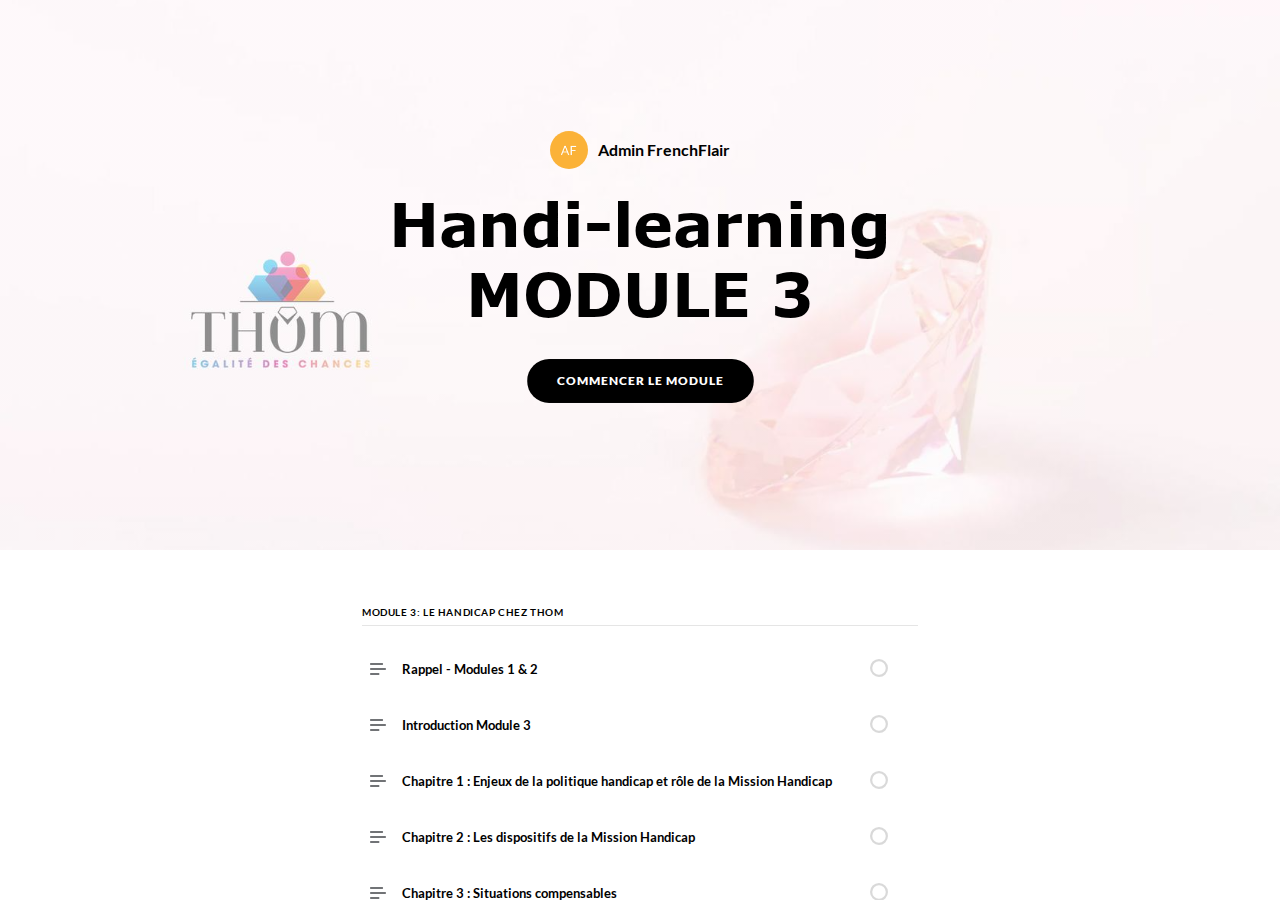
<file: index.html>
<!DOCTYPE html>
<html lang="en" class="">
  <head>
    <meta http-equiv="X-UA-Compatible" content="IE=edge,chrome=1">
    <meta name="viewport" content="width=device-width, initial-scale=1">
    <meta charset="utf-8">

    <title>Handi-learning              
MODULE 3</title>

    <link type="text/css" rel="stylesheet" href="lib/icomoon.css">
    <script type="text/javascript" src="lib/player-0.0.11.min.js"></script>
    <script type="text/javascript" src="lib/lzwcompress.js"></script>

    <!-- Resize Hack -->
    <script type="text/javascript">
      window.resizeTo(screen.width, screen.height);
    </script>
    
    <!--[if lt IE 9]>
    <script src="//html5shiv.googlecode.com/svn/trunk/html5.js"></script>
    <![endif]-->

    <script id="__ENTRY__" type="application/json">
      {".js":["rise/ccae76f2.js"]}
    </script>

    <script id="__REMOTE_ENTRIES__" type="application/json">
      {"mondrian":{".js":["mondrian/entry.js"]}}
    </script>

    <script>
      (function() {
        const jsonp = {}

        function loadModule(manifest) {
          const p = []

          if (manifest['.css'] != null) {
            for (var idx = 0; idx < manifest['.css'].length; idx++) {
              p.push(new Promise((resolve, reject) => {
                var link = document.createElement('link')
                link.onload = resolve
                link.onerror = reject
                link.rel = 'stylesheet'
                link.href = 'lib/' + manifest['.css'][idx]
                document.body.appendChild(link)
              }))
            }
          }

          if (manifest['.js'] != null) {
            for (var idx = 0; idx < manifest['.js'].length; idx++) {
              p.push(new Promise((resolve, reject) => {
                var script = document.createElement('script')
                script.onload = resolve
                script.onerror = reject
                script.src = 'lib/' + manifest['.js'][idx]
                document.body.appendChild(script)
              }))
            }
          }

          return Promise.all(p)
        }

        function deserialize(str) {
          const buffer = Uint8Array.from(atob(str), c => c.charCodeAt(0))
          const json = new TextDecoder().decode(buffer)
          const result = JSON.parse(json)
          return result
        }

        function __loadEntry() {
          return loadModule(JSON.parse(document.getElementById('__ENTRY__').textContent))
        }

        function __loadRemoteEntry(name) {
          const manifest = JSON.parse(document.getElementById('__REMOTE_ENTRIES__').textContent)
          if (manifest[name] == null) throw new Error(`Missing manifest for remote entry "${name}".`)
          return loadModule(manifest[name])
        }
        
        async function __loadJsonp(id, path) {
          try {
            return await new Promise((resolve, reject) => {
              try {
                jsonp[id] = resolve
                const script = document.createElement('script')
                script.onerror = reject
                script.src = `./${path}`
                document.head.appendChild(script)
              } catch (err) {
                reject(err)
              }
            })
          } finally {
            delete jsonp[id]
          }
        }

        function __resolveJsonp(id, data) {
          const resolve = jsonp[id]
          if (typeof resolve !== 'function') {
            throw new Error(`Could not load JSONP "${id}"`)
          }
          resolve(data)
        }

        async function __fetchCourse(name) {
          name = name == null ? window.i18n.default : name
          if (!window.i18n.available.includes(name)) {
            console.warn(`Could not load locale "${name}"`)
            name = window.i18n.available[0]
          }
          const encoded = await __loadJsonp(`course:${name}`, `locales/${name}.js`)
          const courseData = deserialize(encoded)
          return courseData
        }

        window.__loadEntry = __loadEntry
        window.__loadRemoteEntry = __loadRemoteEntry
        window.__loadJsonp = __loadJsonp
        window.__resolveJsonp = __resolveJsonp
        window.__fetchCourse = __fetchCourse
      })()
    </script>
  </head>
  <body>
    <div id="app"></div>
    <script type="text/javascript">
  (function(root) {
    window.i18n = {"available":["und"],"default":"und"};
    window.partnerContent = [];

    function isExport() {
      return true;
    }

    function resolvePath(path) {
      return ('assets/').concat(path);
    }

    function resolveFontPath(font) {
      return ('lib/fonts/').concat(font.key.split('/').reverse()[0]);
    }

    function fetchAvailableLocales() {
      return window.i18n
    }

    root.Runtime = {
      fetch: window.__fetchCourse,
      fetchAvailableLocales: fetchAvailableLocales,
      isExport: isExport,
      resolvePath: resolvePath,
      resolveFontPath: resolveFontPath
    };
  }(window));
</script>

    
    <script>__loadEntry()</script>
    
  </body>
</html>
</file>
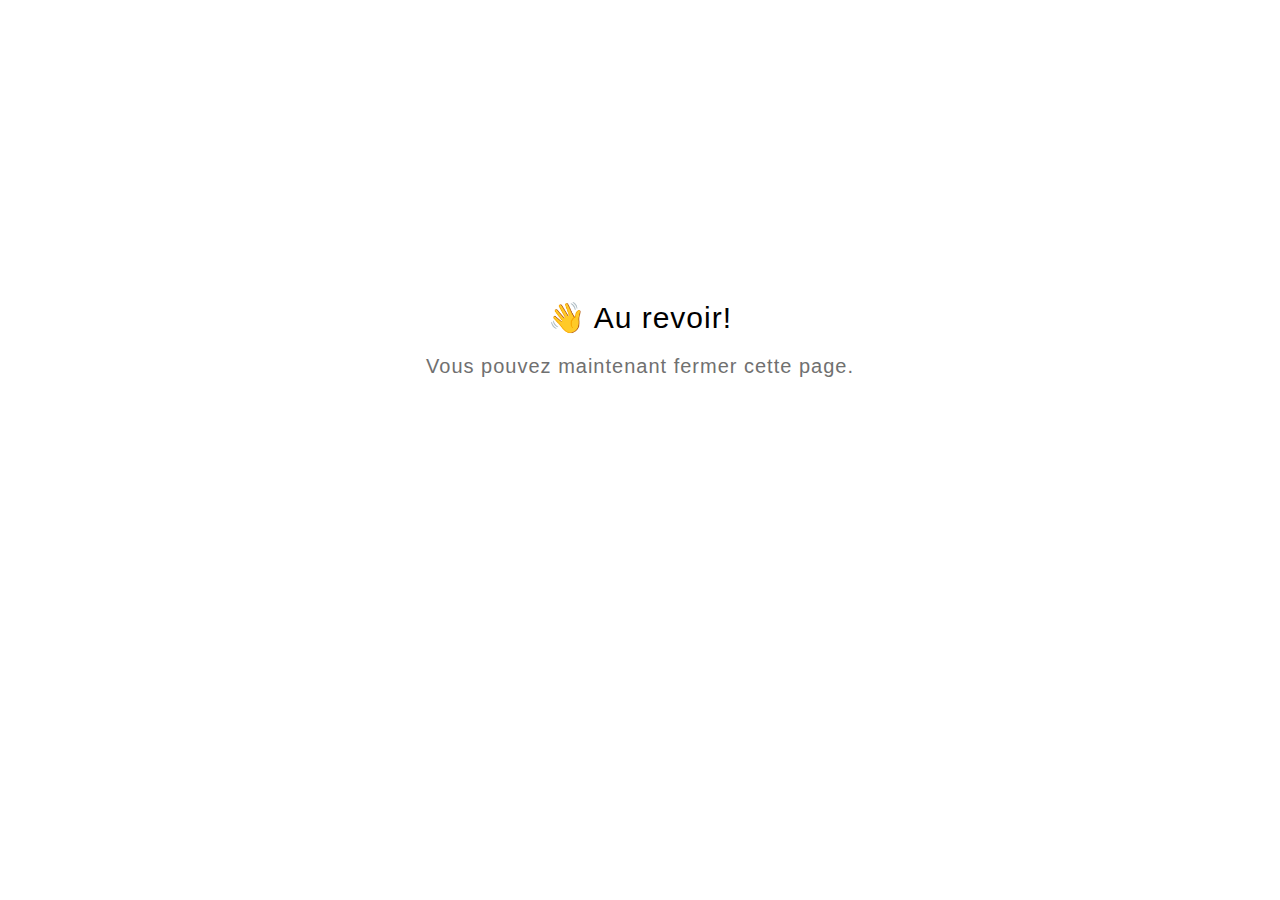
<file: goodbye.html>
<!DOCTYPE html>
<html lang="en">
  <head>
    <title>Goodbye</title>
    <meta charset="utf-8" lang="fr">
    <style>
      html {
        font-size: 20px;
        font-family: 'lato', sans-serif;
        font-weight: lighter;
        letter-spacing: 0.05rem;
      }

      .goodbye-container {
        text-align: center;
        margin-top: 15rem;
      }

      .bye-message {
        font-size: 1.5rem;
      }

      .exit-text {
        color: #707070;
        margin-top: 1rem;
      }
    </style>
  </head>
  <body>
    <div class="goodbye-container">
      <div class="bye-message">👋 Au revoir!</div>
      <div class="exit-text">Vous pouvez maintenant fermer cette page.</div>
    </div>
  </body>
</html>
</file>
<file: lib/icomoon.css>
@font-face {
	font-family: 'icomoon';
	src:  url('fonts/icomoon.ttf') format('truetype'),
				url('fonts/icomoon.woff') format('woff');
	font-weight: normal;
	font-style: normal;
}

[class^="icon-"], [class*=" icon-"] {
	/* use !important to prevent issues with browser extensions that change fonts */
	font-family: 'icomoon' !important;
	speak: none;
	font-style: normal;
	font-weight: normal;
	font-variant: normal;
	text-transform: none;
	line-height: 1;

	/* Better Font Rendering =========== */
	-webkit-font-smoothing: antialiased;
	-moz-osx-font-smoothing: grayscale;
}

.icon-edit-author-name:before {
	content: "\e976";
}
.icon-lock:before {
	content: "\e977";
}
.icon-checkmark-valid:before {
	content: "\e95d";
}
.icon-close-media-panel:before {
	content: "\e95e";
}
.icon-trash4:before {
	content: "\e95f";
}
.icon-x-invalid-url:before {
	content: "\e960";
}
.icon-attach2:before {
	content: "\e961";
}
.icon-bold:before {
	content: "\e962";
}
.icon-fontcolor:before {
	content: "\e963";
}
.icon-fontsize:before {
	content: "\e964";
}
.icon-italic:before {
	content: "\e965";
}
.icon-link:before {
	content: "\e966";
}
.icon-orderedlist:before {
	content: "\e967";
}
.icon-quote:before {
	content: "\e968";
}
.icon-unorderedlist:before {
	content: "\e969";
}
.icon-feedback:before {
	content: "\e910";
}
.icon-review:before {
	content: "\e911";
}
.icon-customizable:before {
	content: "\e908";
}
.icon-design:before {
	content: "\e909";
}
.icon-interactions:before {
	content: "\e90a";
}
.icon-questions:before {
	content: "\e90b";
}
.icon-scenarios2:before {
	content: "\e90c";
}
.icon-slides:before {
	content: "\e90d";
}
.icon-desktop:before {
	content: "\e902";
}
.icon-expressions:before {
	content: "\e903";
}
.icon-poses:before {
	content: "\e904";
}
.icon-retina:before {
	content: "\e905";
}
.icon-scenarios:before {
	content: "\e906";
}
.icon-transparency:before {
	content: "\e907";
}
.icon-Master-01:before {
	content: "\e934";
}
.icon-Master-02:before {
	content: "\e93a";
}
.icon-Master-03:before {
	content: "\e939";
}
.icon-Master-04:before {
	content: "\e936";
}
.icon-Master-05:before {
	content: "\e93b";
}
.icon-Master-06:before {
	content: "\e935";
}
.icon-Master-07:before {
	content: "\e937";
}
.icon-Master-08:before {
	content: "\e938";
}
.icon-Master-09:before {
	content: "\e922";
}
.icon-Master-10:before {
	content: "\e926";
}
.icon-Master-11:before {
	content: "\e924";
}
.icon-Master-12:before {
	content: "\e928";
}
.icon-Master-13:before {
	content: "\e923";
}
.icon-Master-14:before {
	content: "\e925";
}
.icon-Master-15:before {
	content: "\e929";
}
.icon-Master-16:before {
	content: "\e927";
}
.icon-Master-17:before {
	content: "\e92b";
}
.icon-Master-18:before {
	content: "\e92c";
}
.icon-Master-19:before {
	content: "\e92d";
}
.icon-Master-20:before {
	content: "\e92e";
}
.icon-Master-21:before {
	content: "\e92f";
}
.icon-Master-22:before {
	content: "\e930";
}
.icon-Master-23:before {
	content: "\e931";
}
.icon-Master-24:before {
	content: "\e932";
}
.icon-Master-25:before {
	content: "\e933";
}
.icon-Master-26:before {
	content: "\e92a";
}
.icon-check-circle:before {
	content: "\e803";
}
.icon-trash:before {
	content: "\e804";
}
.icon-rotation:before {
	content: "\e91a";
}
.icon-vector:before {
	content: "\e91b";
}
.icon-mute:before {
	content: "\e90e";
}
.icon-volume:before {
	content: "\e90f";
}
.icon-logo:before {
	content: "\e805";
}
.icon-share:before {
	content: "\e801";
}
.icon-sorting:before {
	content: "\e91c";
}
.icon-more:before {
	content: "\e91d";
}
.icon-copy:before {
	content: "\e951";
}
.icon-clock:before {
	content: "\e915";
}
.icon-quotes-left:before {
	content: "\e918";
}
.icon-list-numbered:before {
	content: "\e916";
}
.icon-list2:before {
	content: "\e917";
}
.icon-plus:before {
	content: "\e60a";
}
.icon-info:before {
	content: "\e974";
}
.icon-cross:before {
	content: "\e913";
}
.icon-checkmark:before {
	content: "\e975";
}
.icon-arrow-up2:before {
	content: "\e959";
}
.icon-arrow-down2:before {
	content: "\e95a";
}
.icon-sort-alpha-asc:before {
	content: "\e912";
}
.icon-rtf:before {
	content: "\e94b";
}
.icon-doc:before {
	content: "\e94a";
}
.icon-pdf:before {
	content: "\e94c";
}
.icon-ppt:before {
	content: "\e94d";
}
.icon-file:before {
	content: "\e94e";
}
.icon-xls:before {
	content: "\e94f";
}
.icon-zip:before {
	content: "\e950";
}
.icon-file-alt:before {
	content: "\e944";
}
.icon-doc-alt:before {
	content: "\e943";
}
.icon-pdf-alt:before {
	content: "\e945";
}
.icon-ppt-alt:before {
	content: "\e946";
}
.icon-rtf-alt:before {
	content: "\e947";
}
.icon-xls-alt:before {
	content: "\e948";
}
.icon-zip-alt:before {
	content: "\e949";
}
.icon-attach:before {
	content: "\e942";
}
.icon-reload:before {
	content: "\e941";
}
.icon-trash2:before {
	content: "\e60d";
}
.icon-arrow-left:before {
	content: "\e608";
}
.icon-arrow-right:before {
	content: "\e609";
}
.icon-check-alt:before {
	content: "\e606";
}
.icon-password-view:before {
	content: "\e972";
}
.icon-password-hide:before {
	content: "\e973";
}
.icon-view-grid:before {
	content: "\e96c";
}
.icon-grid-view:before {
	content: "\e96c";
}
.icon-view-list:before {
	content: "\e96d";
}
.icon-list-view:before {
	content: "\e96d";
}
.icon-blocks:before {
	content: "\e95b";
}
.icon-list3:before {
	content: "\e95c";
}
.icon-export:before {
	content: "\e958";
}
.icon-screencast:before {
	content: "\e957";
}
.icon-cursor:before {
	content: "\e956";
}
.icon-documents:before {
	content: "\e952";
}
.icon-duplicate:before {
	content: "\e952";
}
.icon-trash3:before {
	content: "\e953";
}
.icon-Article:before {
	content: "\e93c";
}
.icon-Interaction:before {
	content: "\e93d";
}
.icon-Quiz:before {
	content: "\e93e";
}
.icon-Video:before {
	content: "\e93f";
}
.icon-trashcan:before {
	content: "\e921";
}
.icon-marker_style:before {
	content: "\e920";
}
.icon-photo:before {
	content: "\e91f";
}
.icon-microphone:before {
	content: "\e91e";
}
.icon-plus2:before {
	content: "\e800";
}
.icon-processing:before {
	content: "\e607";
}
.icon-menu:before {
	content: "\e602";
}
.icon-headset:before {
	content: "\e603";
}
.icon-list:before {
	content: "\e604";
}
.icon-video:before {
	content: "\e605";
}
.icon-mail:before {
	content: "\e954";
}
.icon-remove:before {
	content: "\e955";
}
.icon-up-level-2:before {
	content: "\e96e";
}
.icon-up-level-list-2:before {
	content: "\e96f";
}
.icon-plus-circle:before {
	content: "\e802";
}
.icon-up-level:before {
	content: "\e970";
}
.icon-up-level-list:before {
	content: "\e971";
}
.icon-eye:before {
	content: "\e96b";
}
.icon-tick:before {
	content: "\e900";
}
.icon-check:before {
	content: "\e901";
}
.icon-link-alt:before {
	content: "\e919";
}
.icon-chevron-down:before {
	content: "\e60b";
}
.icon-chevron-up:before {
	content: "\e60c";
}
.icon-chevron-left:before {
	content: "\e600";
}
.icon-chevron:before {
	content: "\e601";
}
.icon-chevron-right:before {
	content: "\e601";
}
.icon-close-small:before {
	content: "\e940";
}
.icon-pie-chart:before {
	content: "\e914";
}
.icon-alert:before {
	content: "\e96a";
}
</file>
